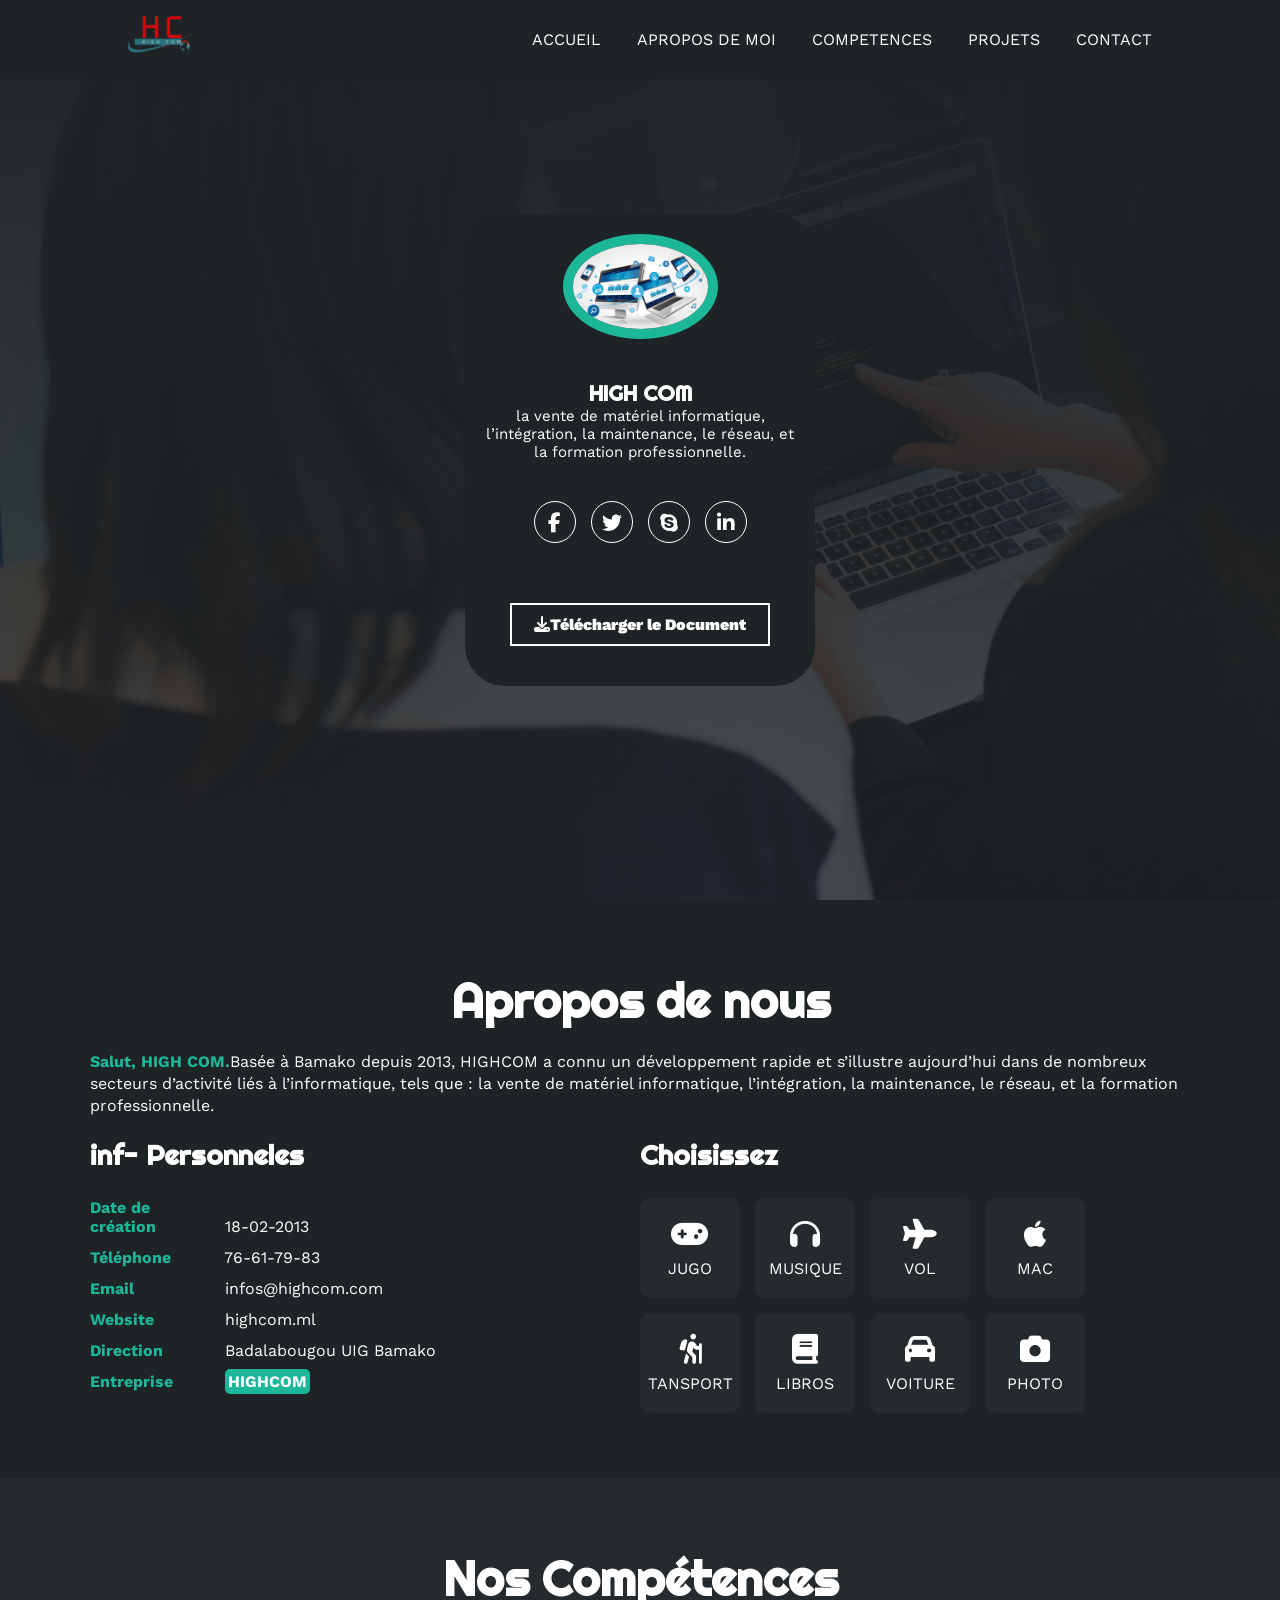
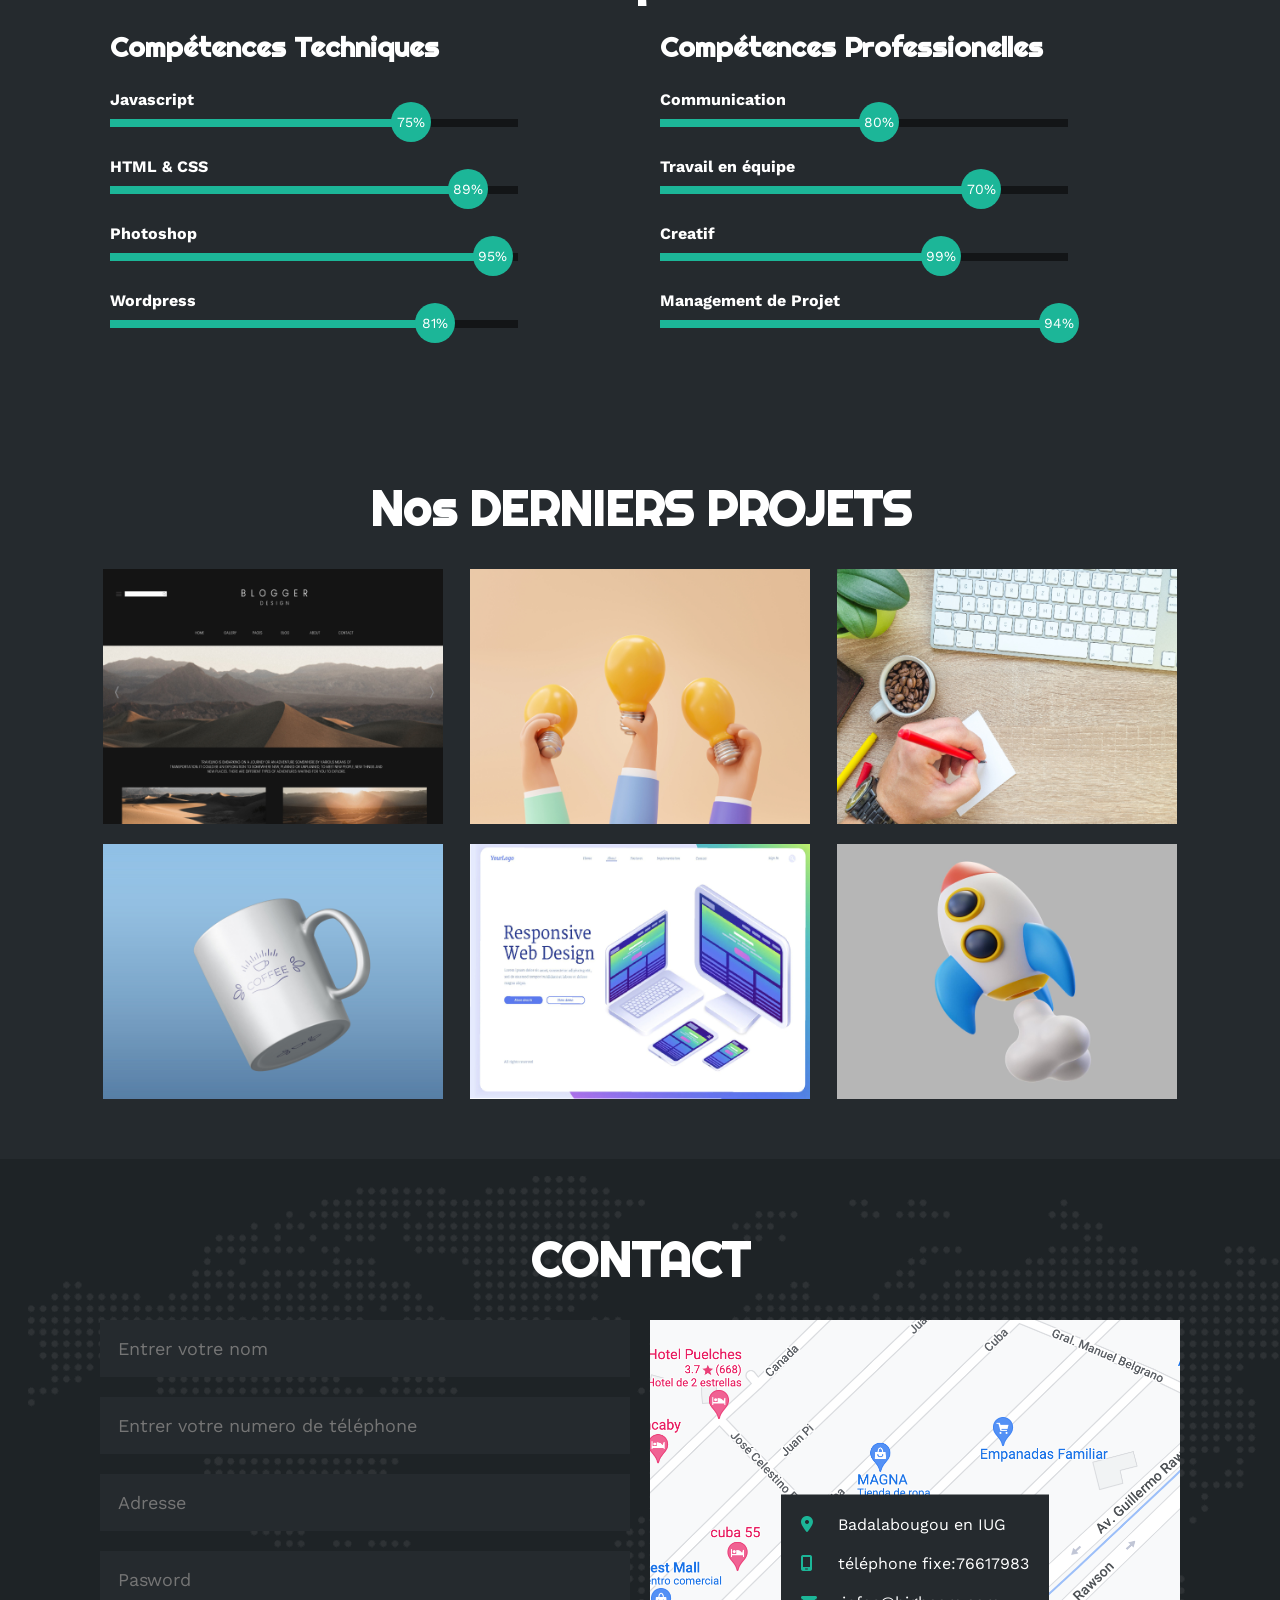
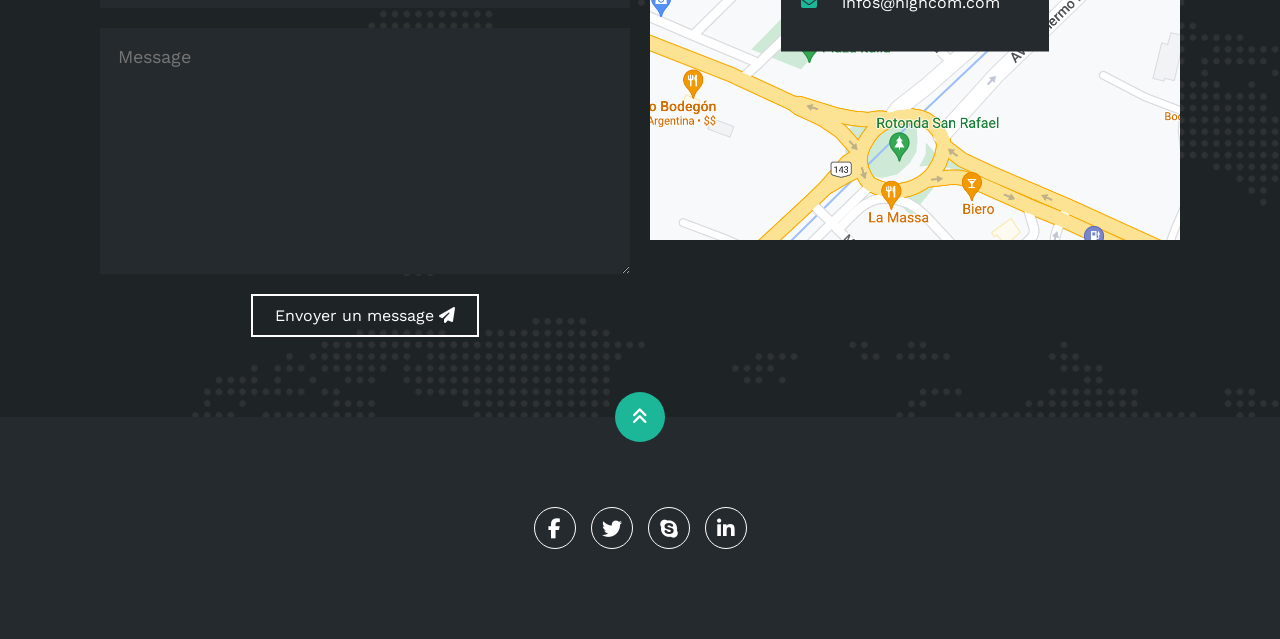
<file: index.html>
<!DOCTYPE html>
<html lang="es">
<head>
    <meta charset="UTF-8">
    <meta http-equiv="X-UA-Compatible" content="IE=edge">
    <meta name="viewport" content="width=device-width, initial-scale=1.0">
    <link rel="stylesheet" href="https://cdnjs.cloudflare.com/ajax/libs/font-awesome/6.1.2/css/all.min.css" integrity="sha512-1sCRPdkRXhBV2PBLUdRb4tMg1w2YPf37qatUFeS7zlBy7jJI8Lf4VHwWfZZfpXtYSLy85pkm9GaYVYMfw5BC1A==" crossorigin="anonymous" referrerpolicy="no-referrer" />
    <title>HIGH COM</title>
    <link rel="stylesheet" href="estilo.css">
</head>
<body>
    <!-- MENU ENCABEZADO -->
    <div class="contenedor-header">
        <header>
            <div class="logo">
                <a href="#"><img class="img" src="./Logo.png" alt=""></a>
            </div>
            <nav id="nav">
                <ul>
                    <li><a class="row" href="#inicio" onclick="seleccionar()">ACCUEIL</a></li>
                    <li><a href="#sobremi" onclick="seleccionar()">APROPOS DE MOI</a></li>
                    <li><a href="#skills" onclick="seleccionar()">COMPETENCES</a></li>
                    <li><a href="#portfolio" onclick="seleccionar()">PROJETS</a></li>
                    <li><a href="#contacto" onclick="seleccionar()">CONTACT</a></li>
                </ul>
            </nav>
            <div class="nav-responsive" onclick="mostrarOcultarMenu()">
                <i class="fa-solid fa-bars"></i>
            </div>
        </header>
    </div>

    <!-- SECCION INICIO -->
    <section id="inicio" class="inicio">
        <div class="contenido-banner">
            <div class="contenedor-img">
                <img src="./ddr.png" alt="">
            </div>
            <h1>HIGH COM</h1>
            <h2> la vente de matériel informatique, l’intégration, la maintenance, le réseau, et la formation professionnelle.</h2>
            <div class="redes">
                <a href="https://www.facebook.com/"><i class="fa-brands fa-facebook-f"></i></a>
                <a href="https://twitter.com/home"><i class="fa-brands fa-twitter"></i></a>
                <a href="https://www.skype.com/fr/"><i class="fa-brands fa-skype"></i></a>
                <a href="https://linkedin-in.com/"><i class="fa-brands fa-linkedin-in"></i></a>
            </div>
            <button>
                <i class="fa-solid fa-download"><a class="alt" href ="documentha.pdf">Télécharger le Document</a></i>
                <span class="overlay"></span>
            </button>
        </div>
    </section>

    <!-- SECCION SOBRE MI -->
    <section id="sobremi" class="sobremi">
        <div class="contenido-seccion">
            <h2>Apropos de nous</h2>
            <p><span>Salut, HIGH COM.</span>Basée à Bamako depuis 2013, HIGHCOM a connu un développement rapide et s’illustre aujourd’hui dans de nombreux secteurs d’activité liés à l’informatique, tels que : la vente de matériel informatique, l’intégration, la maintenance, le réseau, et la formation professionnelle.</p>

            <div class="fila">
                <!-- datos personales -->
                <div class="col">
                    <h3>inf- Personneles</h3>
                    <ul>
                        <li>
                            <strong>Date de création</strong>
                            18-02-2013
                        </li>
                        <li>
                            <strong>Téléphone</strong>
                           76-61-79-83
                        </li>
                        <li>
                            <strong>Email</strong>
                            infos@highcom.com
                        </li>
                        <li>
                            <strong>Website</strong>
                            highcom.ml
                        </li>
                        <li>
                            <strong>Direction</strong>
                           Badalabougou UIG Bamako 
                        </li>
                        <li>
                            <strong>Entreprise</strong>
                            <span>HIGHCOM</span>
                        </li>
                    </ul>
                </div>

                <!-- intereses -->
                <div class="col">
                    <h3>Choisissez </h3>
                    <div class="contenedor-intereses">
                        <div class="interes">
                            <i class="fa-solid fa-gamepad"></i>
                            <span>JUGO</span>
                        </div>
                        <div class="interes">
                            <i class="fa-solid fa-headphones"></i>
                            <span>MUSIQUE</span>
                        </div>
                        <div class="interes">
                            <i class="fa-solid fa-plane"></i>
                            <span>VOL</span>
                        </div>
                        <div class="interes">
                            <i class="fa-brands fa-apple"></i>
                            <span>MAC</span>
                        </div>
                        <div class="interes">
                            <i class="fa-solid fa-person-hiking"></i>
                            <span>TANSPORT</span>
                        </div>
                        <div class="interes">
                            <i class="fa-solid fa-book"></i>
                            <span>LIBROS</span>
                        </div>
                        <div class="interes">
                            <i class="fa-solid fa-car"></i>
                            <span>VOITURE</span>
                        </div>
                        <div class="interes">
                            <i class="fa-solid fa-camera"></i>
                            <span>PHOTO</span>
                        </div>
                        
                    </div>
                </div>
            </div>
           
        </div>
    </section>

    <!-- SECCION SKILLS -->
    <section class="skills" id="skills">
        <div class="contenido-seccion">
            <h2>Nos Compétences</h2>
            <div class="fila">
                <!-- Technical Skill -->
                <div class="col">
                    <h3>Compétences Techniques</h3>
                    <div class="skill">
                        <span>Javascript</span>
                        <div class="barra-skill">
                            <div class="progreso">
                                <span>75%</span>
                            </div>
                        </div>
                    </div>
                    <div class="skill">
                        <span>HTML & CSS</span>
                        <div class="barra-skill">
                            <div class="progreso">
                                <span>89%</span>
                            </div>
                        </div>
                    </div>
                    <div class="skill">
                        <span>Photoshop</span>
                        <div class="barra-skill">
                            <div class="progreso">
                                <span>95%</span>
                            </div>
                        </div>
                    </div>
                    <div class="skill">
                        <span>Wordpress</span>
                        <div class="barra-skill">
                            <div class="progreso">
                                <span>81%</span>
                            </div>
                        </div>
                    </div>
                </div>
                <!-- Professional Skills -->
                <div class="col">
                    <h3>Compétences Professionelles</h3>
                    <div class="skill">
                        <span>Communication</span>
                        <div class="barra-skill">
                            <div class="progreso">
                                <span>80%</span>
                            </div>
                        </div>
                    </div>
                    <div class="skill">
                        <span>Travail en équipe</span>
                        <div class="barra-skill">
                            <div class="progreso">
                                <span>70%</span>
                            </div>
                        </div>
                    </div>
                    <div class="skill">
                        <span>Creatif</span>
                        <div class="barra-skill">
                            <div class="progreso">
                                <span>99%</span>
                            </div>
                        </div>
                    </div>
                    <div class="skill">
                        <span>Management de Projet</span>
                        <div class="barra-skill">
                            <div class="progreso">
                                <span>94%</span>
                            </div>
                        </div>
                    </div>
                </div>
            </div>
        </div>
    </section>

    <!-- SECCION PORTFOLIO -->
    <section id="portfolio" class="portfolio">
        <div class="contenido-seccion">
            <h2>Nos DERNIERS PROJETS</h2>
            <div class="galeria">
                <div class="proyecto">
                    <img src="img/p1.jpg" alt="">
                    <div class="overlay">
                        <h3>Design Creative</h3>
                        <p>Photographier</p>
                    </div>
                </div>
                <div class="proyecto">
                    <img src="img/p2.jpg" alt="">
                    <div class="overlay">
                        <h3>Design Creative</h3>
                        <p>Photographier</p>
                    </div>
                </div>
                <div class="proyecto">
                    <img src="img/p3.jpg" alt="">
                    <div class="overlay">
                        <h3>Design Creative</h3>
                        <p>Photographier</p>
                    </div>
                </div>
                <div class="proyecto">
                    <img src="img/p4.jpg" alt="">
                    <div class="overlay">
                        <h3>Design Creative</h3>
                        <p>Photographier</p>
                    </div>
                </div>
                <div class="proyecto">
                    <img src="img/p5.jpg" alt="">
                    <div class="overlay">
                        <h3>Design Creative</h3>
                        <p>Photographier</p>
                    </div>
                </div>
                <div class="proyecto">
                    <img src="img/p6.jpg" alt="">
                    <div class="overlay">
                        <h3>Design Creative</h3>
                        <p>Photographier</p>
                    </div>
                </div>
            </div>
        </div>
    </section>

    <!-- SECCION CONTACTO -->
    <section id="contacto" class="contacto">
        <div class="contenido-seccion">
            <h2>CONTACT</h2>
            <div class="fila">
                <!-- Formulario -->
                <div class="col">
                    <input type="text" placeholder="Entrer votre nom">
                    <input type="text" placeholder="Entrer votre numero de téléphone">
                    <input type="text" placeholder="Adresse ">
                    <input type="text" placeholder="Pasword">
                    <textarea name="" id="" cols="30" rows="10" placeholder="Message"></textarea>
                    <button>
                        Envoyer un message <i class="fa-solid fa-paper-plane"></i>
                        <span class="overlay"></span>
                    </button>
                </div>
                <!-- Mapa -->
                <div class="col">
                    <img src="img/ubicacion.png" alt="">
                    <div class="info">
                        <ul>
                            <li>
                                <i class="fa-solid fa-location-dot"></i>
                                Badalabougou en IUG
                            </li>
                            <li>
                                <i class="fa-solid fa-mobile-screen"></i>
                                téléphone fixe:76617983
                            </li>
                            <li>
                                <i class="fa-solid fa-envelope"></i>
                                 infos@highcom.com
                            </li>
                        </ul>
                    </div>
                </div>
            </div>
        </div>
    </section>

    <!-- footer -->
    <footer>
        <a href="#inicio" class="arriba">
            <i class="fa-solid fa-angles-up"></i>
        </a>
        <div class="redes">
            <a href="https://www.facebook.com/"><i class="fa-brands fa-facebook-f"></i></a>
            <a href="https://twitter.com/intent/tweet?text=ACCUEIL&url=https://www.highcom.ml/&counturl=https://www.highcom.ml/"><i class="fa-brands fa-twitter"></i></a>
            <a href="https://www.highcom.ml/"><i class="fa-brands fa-skype"></i></a>
            <a href="https://www.linkedin.com/shareArticle?mini=true&ro=true&trk=EasySocialShareButtons&title=ACCUEIL&url=https://www.highcom.ml/"><i class="fa-brands fa-linkedin-in"></i></a>
        </div>
    </footer>

    <script src="script.js"></script>
</body>
</html>
</file>
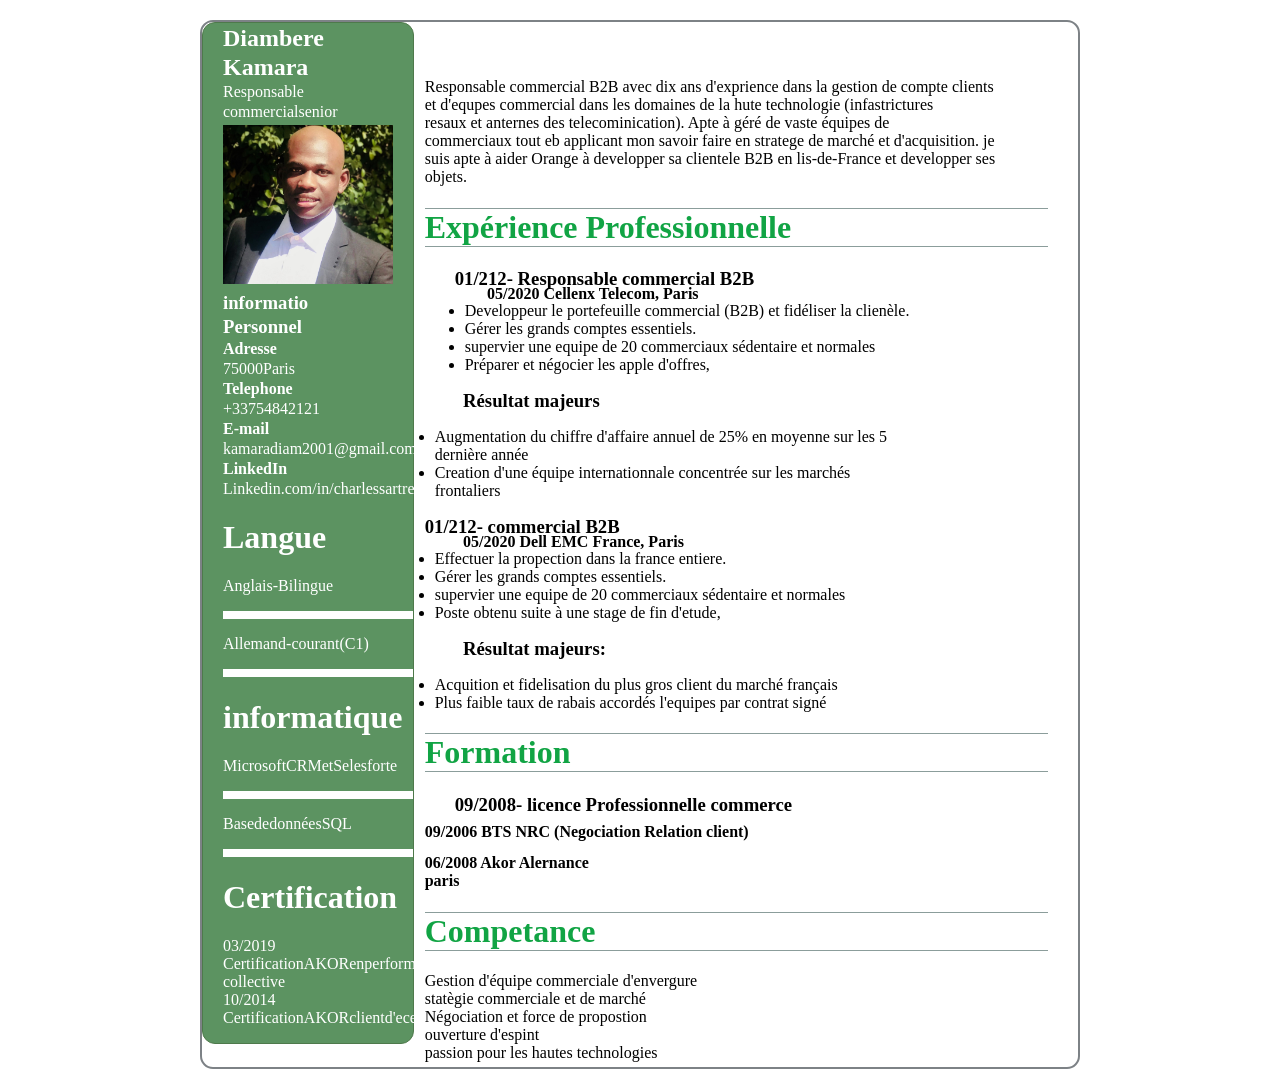
<file: ind.html>
<!DOCTYPE html>
<html lang="en">
<head>
    <meta charset="UTF-8">
    <meta http-equiv="X-UA-Compatible" content="IE=edge">
    <meta name="viewport" content="width=device-width, initial-scale=1.0">
    <link rel="stylesheet" href="style.css">
    <title>CV</title>
</head>
<body>
    <div class="cot-o2">
        <h2 class="h2"> Diambere</h2>
        <h2 class="h2"> Kamara</h2>
         <p class="p1">Responsable</p>
        <p class="p1"> commercialsenior</p>
       
        <img class="img" src="./Professeur .jpg" alt="">
        <h3 class="h3">informatio</h3>
        <h3 class="h3">Personnel</h3>
        <h4 class="h4">Adresse </h4>
        <p class="p2">75000Paris</p>
        <h4 class="h4">Telephone </h4>
        <p class="p2">+33754842121</p>
        <h4 class="h4">E-mail</h4>
        <p class="p2">kamaradiam2001@gmail.com</p>
        <h4 class="h4">LinkedIn</h4>
        <p class="p2">Linkedin.com/in/charlessartrezelty</p>
        <div class="Langue"> <h1>Langue</h1>
    <p>Anglais-Bilingue</p>
            <div class="ron-1"></div>
            <p>Allemand-courant(C1)</p>
            <div class="ron-1"></div>
        </div>
        <div class="Langue"> <h1>informatique</h1>
            <p>MicrosoftCRMetSelesforte</p>
                    <div class="ron-1"></div>
                    <p>BasededonnéesSQL</p>
                    <div class="ron-1"></div>
       <div class="Langue1"><h1>Certification</h1>
                        <p>03/2019 
                           <br> CertificationAKORenperformence
                            <br> collective 
                            <br> 10/2014
                              <br> CertificationAKORclientd'eception </p>
                </div>
                
    </div>
    </div>
<div class="cot-o3">
    <p class="P-Z"> Responsable commercial B2B avec dix ans d'exprience dans la gestion de compte clients <br>
        et d'equpes commercial dans les domaines de la hute technologie (infastrictures <br>
        resaux et anternes des telecominication). Apte à géré de vaste équipes de <br>
        commerciaux tout eb applicant mon savoir faire en stratege de marché et d'acquisition. je <br>
        suis apte à aider Orange à developper sa clientele B2B en lis-de-France et developper ses <br>
        objets.
      </p>
      <div class="ho-1"> 
          <h1 class="h-1">Expérience Professionnelle</h1>
          <h3 class="h-4">01/212- Responsable commercial B2B</h3> 
                  <h4 class="h-5"> 05/2020 Cellenx Telecom, Paris</h4>
                  <ul class="ul-1">
                      <li>Developpeur le portefeuille commercial (B2B) et fidéliser la clienèle.</li>
                      <li>Gérer les grands comptes essentiels.</li>
                      <li>supervier une equipe de 20 commerciaux sédentaire et normales</li>
                      <li>Préparer et négocier les apple d'offres,</li>
                  </ul>
          </div>
          <div>
             <h3 class="h-3P">Résultat majeurs</h3>
              <ul>
                  <li>Augmentation du chiffre d'affaire annuel de 25% en moyenne sur les 5 <br> dernière année</li>
                  <li>Creation d'une équipe internationnale concentrée sur les marchés <br> frontaliers</li>
              </ul>
              <h3 class="h-4">01/212- commercial B2B</h3> 
                  <h4 class="h-5"> 05/2020 <b>Dell EMC France</b>, Paris</h4>
                  <ul class="ul-1">
                      <li>Effectuer la propection dans la france entiere.</li>
                      <li>Gérer les grands comptes essentiels.</li>
                      <li>supervier une equipe de 20 commerciaux sédentaire et normales</li>
                      <li>Poste obtenu suite à une stage de fin d'etude,</li>
                  </ul>
                  <h3 class="h-3P">Résultat majeurs:</h3>
              <ul>
                  <li>Acquition et fidelisation du plus gros client du marché français</li>
                  <li>Plus faible taux de rabais accordés l'equipes par contrat signé</li>
              </ul>
              <div class="ho-1"> 
                  <h1 class="h-1">Formation</h1>
                  <h3 class="h-4">09/2008- licence Professionnelle commerce</h3> 
                          <h4 class="h-6">09/2006 BTS NRC (Negociation Relation client)</h4>
                          <h4 class="h-6"> 06/2008 Akor Alernance <br> paris</h4>
                  </div>
                  <div class="ho-1"> 
                      <h1 class="h-1">Competance</h1>
                      <p>
                          Gestion d'équipe commerciale d'envergure <br>
                          statègie commerciale et de marché <br>
                          Négociation et force de propostion <br>
                          ouverture d'espint <br>
                          passion pour les hautes technologies 
                      </p>
          </div>
          </div>
</div>


</body>
</html>
</file>
<file: estilo.css>
@import url('https://fonts.googleapis.com/css2?family=Righteous&family=Work+Sans:wght@100;300;400;600;800&display=swap');
*{
    box-sizing: border-box;
    font-family: 'Work Sans';
    margin: 0;
    padding: 0;
}
.img{
    width: 44%;
}
.img1{
    width: 100vh;

}
.row{
    width: 20%;
        }
html{
    /* me permite deslizar cuando hago clic en los links del menu */
    scroll-behavior: smooth;
}
/* MENU */
.contenedor-header{
    background: #1e2326;
    position: fixed;
    width: 100%;
    top: 0;
    left: 0;
    z-index: 99;
}
.contenedor-header header{
    max-width: 1100px;
    margin: auto;
    display: flex;
    justify-content: space-between;
    align-items: center;
    padding: 15px 20px;
}
.contenedor-header header .logo a{
    font-family: 'Righteous';
    font-size: 36px;
    color: #1CB698;
    text-decoration: none;
}
.contenedor-header header ul{
    display: flex;
    list-style: none;
}
.contenedor-header header nav ul li a{
    text-align: none;
    color: #fff;
    margin: 0 15px;
    padding: 3px;
    transition: .5s;
    text-decoration: none;
}
.contenedor-header header nav ul li a:hover{
    color: #1CB698;
}
.nav-responsive{
    background-color: #1CB698;
    color:#fff;
    padding: 5px 10px;
    border-radius: 5px;
    cursor: pointer;
    display: none;
}
/* SECCION I N I C I O */
.inicio{
    background: linear-gradient(to top, rgba(30,35,38,.8), rgba(30,35,38,1)),
    url(img/fondo.jpg);
    background-size: cover;
    height: 100vh;
    color: #fff;
    display: flex;
    align-items: center;
}
.inicio .contenido-banner{
    padding: 20px;
    background-color: #1e2326;
    max-width: 350px;
    margin: auto;
    text-align: center;
    border-radius: 40px;
}
.inicio .contenido-banner img{
    margin-top: 40px;
    border: 10px solid #1CB698;
    display: block;
    width: 50%;
    margin: auto;
    border-radius: 100%;
}
.inicio .contenido-banner h1{
    margin-top: 40px;
    font-size: 22px;
    font-family: 'Righteous';
}
.inicio .contenido-banner h2{
    font-size: 15px;
    font-weight: normal;
}
.alt{
text-decoration: none;
color: #fff;
}
.inicio .contenido-banner .redes a{
    color: #fff;
    display: inline-block;
    text-decoration: none;
    border: 1px solid #fff;
    border-radius: 100%;
    width: 42px;
    height: 42px;
    line-height: 42px;
    margin: 40px 5px;
    font-size: 20px;
    transition: .3s;
}
.inicio .contenido-banner .redes a:hover{
    background-color: #1CB698;
}

.inicio button{
    cursor: pointer;
    background-color: transparent;
    border: 2px solid #fff;
    width: fit-content;
    display: block;
    margin: 20px auto;
    padding: 10px 22px;
    font-size: 16px;
    color: #fff;
    position: relative;
    z-index: 10;
}
.inicio button .overlay{
    position: absolute;
    top: 0;
    left: 0;
    width: 0;
    height: 100%;
    background-color: #1CB698;
    z-index: -1;
    transition: 1s;
}
.inicio button:hover .overlay{
    width: 100%;
}
.sobremi{
    background-color: #1e2326;
    color: #fff;
    padding: 50px 20px;
}
.sobremi .contenido-seccion{
    max-width: 1100px;
    margin: auto;
}
.sobremi h2{
    font-size: 48px;
    font-family: 'Righteous';
    text-align: center;
    padding: 20px 0;

}
.sobremi .contenido-seccion p{
    font: 18px;
    line-height: 22px;
    margin-bottom: 20px;
}
.sobremi .contenido-seccion p span{
    color: #1CB698;
    font-weight: bold;
}
.sobremi .fila{
    display: flex;
}
.sobremi .fila .col
{
    width: 50%;
}
.sobremi .fila .col h3{
    font-size: 28px;
    font-family: 'Righteous';
    margin-bottom: 25px;
}
.sobremi .fila .col ul{
    list-style: none;
}
.sobremi .fila .col ul li{
    margin: 12px 0;
}
.sobremi .fila .col ul li strong{
    display: inline-block;
    color: #1CB698;
    width: 130px;
}
.sobremi .fila .col ul li span{
    background-color: #1CB698;
    padding: 3px;
    font-weight: bold;
    border-radius: 5px;
}
.sobremi .fila .col .contenedor-intereses{
    display: flex;
    flex-wrap: wrap;
}
.sobremi .fila .col .contenedor-intereses .interes{
    width: 100px;
    height: 100px;
    background-color: #252A2E;
    border-radius: 10px;
    margin: 0 15px 15px 0;
    display: flex;
    flex-direction: column;
    align-items: center;
    justify-content: center;
    transition: .3s;
}.sobremi .fila .col .contenedor-intereses .interes:hover{
    background-color: #1CB698;
}
.sobremi .fila .col .contenedor-intereses .interes i{
    font-size: 30px;
    margin-bottom: 10px;
}

/* SECCION S K I L L S */
.skills{
    background-color: #252A2E;
    color: #fff;
    padding: 50px 20px;
}
.skills .contenido-seccion{
    max-width: 1100px;
    margin: auto;
}
.skills h2{
    font-size: 48px;
    font-family: 'Righteous';
    text-align: center;
    padding: 20px 0;

}
.skills .fila{
    display: flex;
}
.skills .fila .col{
    width: 50%;
    padding: 0 20px;
}
.skills .fila .col h3{
    font-size: 28px;
    font-family: 'Righteous';
    margin-bottom: 25px;
}
.skills .skill > span{
    font-weight: bold;
    display: block;
    margin-bottom: 10px;
}
.skills .skill .barra-skill{
    height: 8px;
    width: 80%;
    background-color: #131517;
    position: relative;
    margin-bottom: 30px;
}
.skills .skill .progreso{
    background-color: #1CB698;
    position: absolute;
    top: 0;
    left: 0;
    height: 8px;
}
.skills .skill .barra-skill span{
    position: absolute;
    height: 40px;
    width: 40px;
    background-color: #1CB698;
    border-radius: 50px;
    line-height: 40px;
    text-align: center;
    top: -17px;
    right: -15px;
    font-size: 14px;
}
/* Estas clases se agregaran dinamicamente mediante javascript */
.skills .skill .javascript{
    width: 0%;
    animation: 2s javascript forwards;
}
@keyframes javascript {
    0%{width: 0%;}
    100%{width: 75%;}
}

.skills .skill .htmlcss{
    width: 0%;
    animation: 2s htmlcss forwards;
}
@keyframes htmlcss {
    0%{width: 0%;}
    100%{width: 89%;}
}

.skills .skill .photoshop{
    width: 0%;
    animation: 2s photoshop forwards;
}
@keyframes photoshop {
    0%{width: 0%;}
    100%{width: 95%;}
}

.skills .skill .wordpress{
    width: 0%;
    animation: 2s wordpress forwards;
}
@keyframes wordpress {
    0%{width: 0%;}
    100%{width: 81%;}
}

.skills .skill .drupal{
    width: 0%;
    animation: 2s drupal forwards;
}
@keyframes drupal {
    0%{width: 0%;}
    100%{width: 55%;}
}

.skills .skill .comunicacion{
    width: 0%;
    animation: 2s comunicacion forwards;
}
@keyframes comunicacion {
    0%{width: 0%;}
    100%{width: 80%;}
}

.skills .skill .trabajo{
    width: 0%;
    animation: 2s trabajo forwards;
}
@keyframes trabajo {
    0%{width: 0%;}
    100%{width: 70%;}
}

.skills .skill .creatividad{
    width: 0%;
    animation: 2s creatividad forwards;
}
@keyframes creatividad {
    0%{width: 0%;}
    100%{width: 99%;}
}

.skills .skill .dedicacion{
    width: 0%;
    animation: 2s dedicacion forwards;
}
@keyframes dedicacion {
    0%{width: 0%;}
    100%{width: 65%;}
}

.skills .skill .proyect{
    width: 0%;
    animation: 2s proyect forwards;
}
@keyframes proyect {
    0%{width: 0%;}
    100%{width: 94%;}
}
/* SECCION CURRICULUM */
.curriculum{
    background-color: #1e2326;
    color: #fff;
    padding: 50px 20px;
}
.curriculum .contenido-seccion{
    max-width: 1100px;
    margin: auto;
}
.curriculum h2{
    font-size: 48px;
    font-family: 'Righteous';
    text-align: center;
    padding: 20px 0;

}
.curriculum .fila{
    display: flex;
    justify-content: space-between;
}
.curriculum .fila .col{
    width: 49%;
    padding: 0 20px;
}
.curriculum .fila .col h3{
    font-size: 28px;
    font-family: 'Righteous';
    margin-bottom: 25px;
}
.curriculum .fila .izquierda{
    border-right: 2px solid #252A2E;
}
.curriculum .fila .derecha{
    border-left: 2px solid #252A2E;
}
.curriculum .fila .item{
    padding: 25px;
    margin-bottom: 30px;
    background-color: #252A2E;
    position: relative;
}
.curriculum .fila .item h4{
    font-size: 20px;
    margin-bottom: 10px;
}
.curriculum .fila .item .casa{
    color: #1CB698;
    font-size: 22px;
    font-weight: bold;
    display: block;
}
.curriculum .fila .item .fecha{
    display: block;
    color: #1CB698;
    margin-bottom: 10px;
}
.curriculum .fila .item p{
    line-height: 24px;
}
.curriculum .fila .izq{
    border-right: 2px solid #1CB698;
    margin-right: 20px;
}
.curriculum .fila .der{
    border-left: 2px solid #1CB698;
    margin-left: 20px;
}
.curriculum .fila .item .conectori{
    height: 2px;
    background-color: #1CB698;
    width: 47px;
    position: absolute;
    top: 50%;
    right: -47px;
    z-index: 5;
}
.curriculum .fila .item .conectori .circuloi{
    display: block;
    height: 10px;
    width: 10px;
    border-radius: 50%;
    background-color: #1CB698;
    float: right;
    position: relative;
    bottom: 4px;
}
.curriculum .fila .item .conectord{
    height: 2px;
    background-color: #1CB698;
    width: 47px;
    position: absolute;
    top: 50%;
    left: -47px;
    z-index: 5;
}
.curriculum .fila .item .conectord .circulod{
    display: block;
    height: 10px;
    width: 10px;
    border-radius: 50%;
    background-color: #1CB698;
    float: left;
    position: relative;
    bottom: 4px;
}
/* SECCION PORTFOLIO */
.portfolio{
    background-color: #252A2E;
    color: #fff;
    padding: 50px 20px;
}
.portfolio .contenido-seccion{
    max-width: 1100px;
    margin: auto;
}
.portfolio h2{
    font-size: 48px;
    font-family: 'Righteous';
    text-align: center;
    padding: 20px 0;
}
.portfolio .galeria{
    display: flex;
    flex-wrap: wrap;
    justify-content: space-around;
}
.portfolio .galeria .proyecto{
    position: relative;
    max-width: 340px;
    height: fit-content;
    margin: 10px;
    cursor: pointer;
}
.portfolio .galeria .proyecto img{
    width: 100%;
    display: block;
}
.portfolio .galeria .proyecto .overlay{
    position: absolute;
    top: 0;
    width: 100%;
    height: 100%;
    text-align: center;
    background: linear-gradient(rgba(28,182,152,.8), rgba(28,182,152,.8));
    display: flex;
    flex-direction: column;
    justify-content: center;
    transition: 1s;
    font-size: 18px;
    letter-spacing: 3px;
    opacity: 0;
}
.portfolio .galeria .proyecto .overlay h3{
    margin-bottom: 20px;
    transition: 1s;
}
.portfolio .galeria .proyecto .overlay:hover{
    opacity: 1;
}
.portfolio .galeria .proyecto .overlay:hover h3{
    margin-bottom: 0px;
}
/* SECCION CONTACTO */
.contacto{
    background-image: url(img/contact_bg.png);
    background-color: #1e2326;
    color: #fff;
    padding: 50px 0;
}
.contacto .contenido-seccion{
    max-width: 1100px;
    margin: auto;
}
.contacto h2{
    font-size: 48px;
    font-family: 'Righteous';
    text-align: center;
    padding: 20px 0;
}
.contacto .fila{
    display: flex;
}
.contacto .col{
    width: 50%;
    padding: 10px;
    position: relative;
}
.contacto .col input, .contacto .col textarea{
    display: block;
    width: 100%;
    padding: 18px;
    border: none;
    margin-bottom: 20px;
    background-color: #252A2E;
    color: #fff;
    font-size: 18px;
}
.contacto button{
    cursor: pointer;
    background-color: transparent;
    border: 2px solid #fff;
    width: fit-content;
    display: block;
    margin: 20px auto;
    padding: 10px 22px;
    font-size: 16px;
    color: #fff;
    position: relative;
    z-index: 10;
}
.contacto button .overlay{
    position: absolute;
    top: 0;
    left: 0;
    width: 0;
    height: 100%;
    background-color: #1CB698;
    z-index: -1;
    transition: 1s;
}
.contacto button:hover .overlay{
    width: 100%;
}
.contacto .col img{
    width: 100%;
}
.contacto .col .info{
    position: absolute;
    top: 40%;
    background-color: #252A2E;
    padding: 20px;
    max-width: 350px;
    left: 50%;
    transform: translate(-50%, -50%);
}
.contacto .col .info ul{
    list-style: none;
}
.contacto .col .info ul li{
    margin-bottom: 20px;
}
.contacto .col .info ul li i{
    color: #1CB698;
    display: inline-block;
    margin-right: 20px;
}
footer{
    background-color: #252A2E;
    color: #fff;
    padding: 50px 0 30px 0;
    text-align: center;
    position: relative;
    width: 100%;
}
footer .redes{
    margin-bottom: 20px;
}
footer .redes a{
    color: #fff;
    display: inline-block;
    text-decoration: none;
    border: 1px solid #fff;
    border-radius: 100%;
    width: 42px;
    height: 42px;
    line-height: 42px;
    margin: 40px 5px;
    font-size: 20px;
    transition: .3s;
}
footer .arriba{
    display: block;
    width: 50px;
    height: 50px;
    background-color: #1CB698;
    color: #fff;
    position: absolute;
    left: 50%;
    transform: translateX(-50%);
    top: -25px;
    border-radius: 50%;
    line-height: 50px;
    font-size: 18px;
}
/* SECCION RESPONSIVE */
@media screen and (max-width:980px){
    nav{
        display: none;
    }
    .nav-responsive{
        display: block;
    }
    nav.responsive{
        display: block;
        position: absolute;
        right: 0;
        top: 75px;
        background-color: #252A2E;
        width: 180px;
    }
    nav.responsive ul{
        display: block !important;
    }
    nav.responsive ul li{
        border-bottom: 1px solid #fff;
        padding: 10px 0;
    }
}
@media screen and (max-width:700px){
    .sobremi .fila{
        display: block;
    }
    .sobremi .fila .col{
        width: fit-content;
    }

    .skills .fila{
        display: block;
    }
    .skills .fila .col{
        width: 100%;
    }
    .skills .fila .col .barra-skill{
        width: 100%;
    }

    .curriculum .fila{
        display: block;
    }
    .curriculum .fila .col{
        width: 90%;
    }
    .curriculum .fila .derecha{
        margin-left: 20px;
    }

    .portfolio .galeria{
        display: block;
        width: 100%;
    }
    .portfolio .galeria .proyecto{
        max-width: 100%;
    }
    .portfolio .galeria .proyecto img{
        width: 100%;
    }
    .contacto .fila{
        display: block;
    }
    .contacto .fila .col{
        width: 100%;
    }
}
</file>
<file: style.css>
body{
    border: 2px solid rgb(125, 130, 134);
 margin: 20px 200px;
 height: 1045px;
 border-radius: 13px ;
 box-shadow: 300px;
}
    

.cot-o2 img{
    width: 170px;
    margin: 2px 20px;
   
}
.cot-o2{
    border: 1px solid rgb(78, 121, 75) ;
    background:  rgb(92, 147, 97) ;
    border-radius: 13px;
    width: 24%;
    
}
.h2{
   text-shadow: none;
   margin: 2px 20px;
   color: #fff;
}
.p1{
    margin: 2px 20px; 
    color: #fff;  
}
.h3{
    text-shadow: none;
    margin: 2px 20px;
    color: #fff;   
}
.p2{
    text-shadow: none;
    margin: 2px 20px;
    color: #fff;    
}
.h4{
    text-shadow: none;
    margin: 2px 20px;
    color: #fff;  
}
.Langue{
    text-shadow: none;
    margin: 2px 20px;
    color: #fff;  
}
.ron-1{
    width: 190px;
border-bottom: 8px solid #fff;
}
.cot-o3{
    margin-left: 22% ;
text-decoration: none;
margin-top: -112%;
}
.ho-1{
background: hsla(0, 0%, 100%, 0.636);
margin: 2px 30px;
}

.h-1{
    color: rgb(17, 164, 68);
    border-bottom: 1px solid rgb(139, 157, 155);
 border-top: 1px solid rgb(139, 157, 155);
 width: 100%;

}
.h-5{
    margin: 2px 10%;
    margin-top: -20px;
}
.h-3P{
    margin: 2px 10%;
}
.ul-1{
    margin-top: -3px;
}
.h-6{
    margin-top: -8px;
}
.P-Z{
    margin: 15px 30px;
}
.h-4{
    margin: 15px 30px;  
}
</file>
